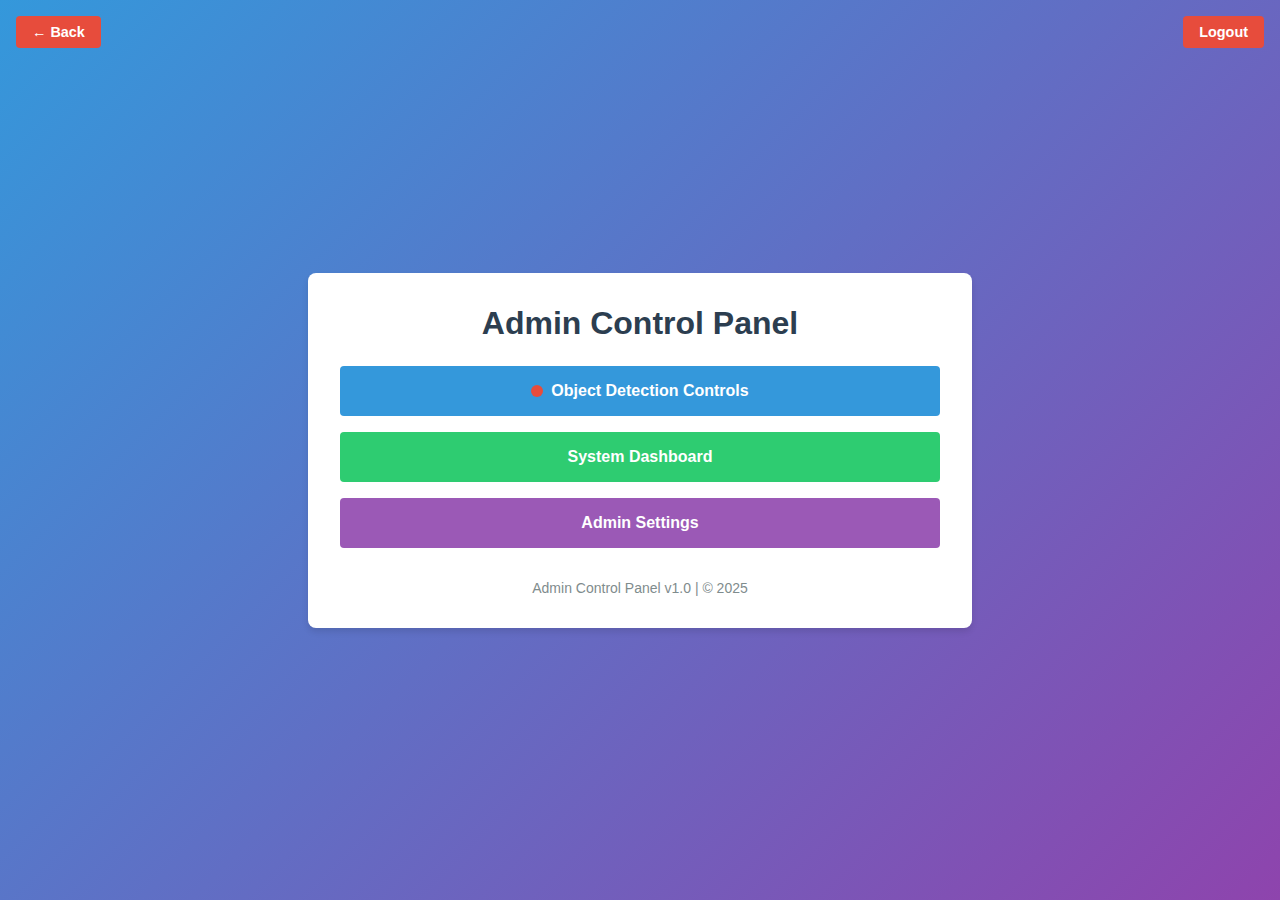
<file: templates/admin_main.html>
<!DOCTYPE html>
<html lang="en">
<head>
    <meta charset="UTF-8">
    <meta name="viewport" content="width=device-width, initial-scale=1.0">
    <title>Admin Control Panel</title>
    <style>
        body {
            font-family: 'Segoe UI', Tahoma, Geneva, Verdana, sans-serif;
            background: linear-gradient(135deg, #3498db, #8e44ad);
            margin: 0;
            padding: 0;
            display: flex;
            justify-content: center;
            align-items: center;
            min-height: 100vh;
        }
        .container {
            background-color: white;
            border-radius: 8px;
            box-shadow: 0 4px 6px rgba(0, 0, 0, 0.1);
            padding: 2rem;
            width: 100%;
            max-width: 600px;
        }
        h1 {
            color: #2c3e50;
            margin-top: 0;
            margin-bottom: 1.5rem;
            text-align: center;
        }
        .button-container {
            display: flex;
            flex-direction: column;
            gap: 1rem;
        }
        .admin-button {
            padding: 1rem;
            border: none;
            border-radius: 4px;
            font-size: 1rem;
            font-weight: 600;
            cursor: pointer;
            transition: all 0.3s ease;
            display: flex;
            align-items: center;
            justify-content: center;
        }
        .admin-button:hover {
            transform: translateY(-2px);
        }
        .detection-button {
            background-color: #3498db;
            color: white;
        }
        .detection-button:hover {
            background-color: #2980b9;
        }
        .dashboard-button {
            background-color: #2ecc71;
            color: white;
        }
        .dashboard-button:hover {
            background-color: #27ae60;
        }
        .admin-settings-button {
            background-color: #9b59b6;
            color: white;
        }
        .admin-settings-button:hover {
            background-color: #8e44ad;
        }
        .status-indicator {
            display: inline-block;
            width: 12px;
            height: 12px;
            border-radius: 50%;
            margin-right: 8px;
        }
        .status-on {
            background-color: #2ecc71;
        }
        .status-off {
            background-color: #e74c3c;
        }
        footer {
            margin-top: 2rem;
            text-align: center;
            color: #7f8c8d;
            font-size: 0.875rem;
        }
        .back-button,
        .logout-button {
            position: absolute;
            top: 1rem;
            background-color: #e74c3c;
            color: white;
            border: none;
            border-radius: 4px;
            padding: 0.5rem 1rem;
            font-size: 0.9rem;
            font-weight: bold;
            cursor: pointer;
            transition: background-color 0.3s ease;
        }
        .back-button:hover,
        .logout-button:hover {
            background-color: #c0392b;
        }
        .back-button {
            left: 1rem;
        }
        .logout-button {
            right: 1rem;
        }
    </style>
</head>
<body>
    <div class="container">
        <button class="back-button" onclick="window.location.href='login.html'">← Back</button>
        <button class="logout-button" onclick="window.location.href='login.html'">Logout</button>

        <h1>Admin Control Panel</h1>
        
        <div class="button-container">
            <button id="detectionButton" class="admin-button detection-button" onclick="window.open('http://localhost:8501/', '_blank')">
                <span class="status-indicator status-off"></span>
                Object Detection Controls
            </button>
            
            <button class="admin-button dashboard-button" onclick="window.open('index.html', '_blank')">
                System Dashboard
            </button>
            
            <button class="admin-button admin-settings-button" onclick="window.open('admin.html', '_blank')">
                Admin Settings
            </button>
        </div>
        
        <footer>
            Admin Control Panel v1.0 | &copy; 2025
        </footer>
    </div>

    <script>
        // Simple toggle functionality for the detection status indicator
        const detectionButton = document.getElementById('detectionButton');
        const statusIndicator = detectionButton.querySelector('.status-indicator');
        
        detectionButton.addEventListener('click', function() {
            // This is just visual feedback - the actual state would be managed by your backend
            if (statusIndicator.classList.contains('status-off')) {
                statusIndicator.classList.remove('status-off');
                statusIndicator.classList.add('status-on');
            } else {
                statusIndicator.classList.remove('status-on');
                statusIndicator.classList.add('status-off');
            }
        });
    </script>
</body>
</html>
</file>
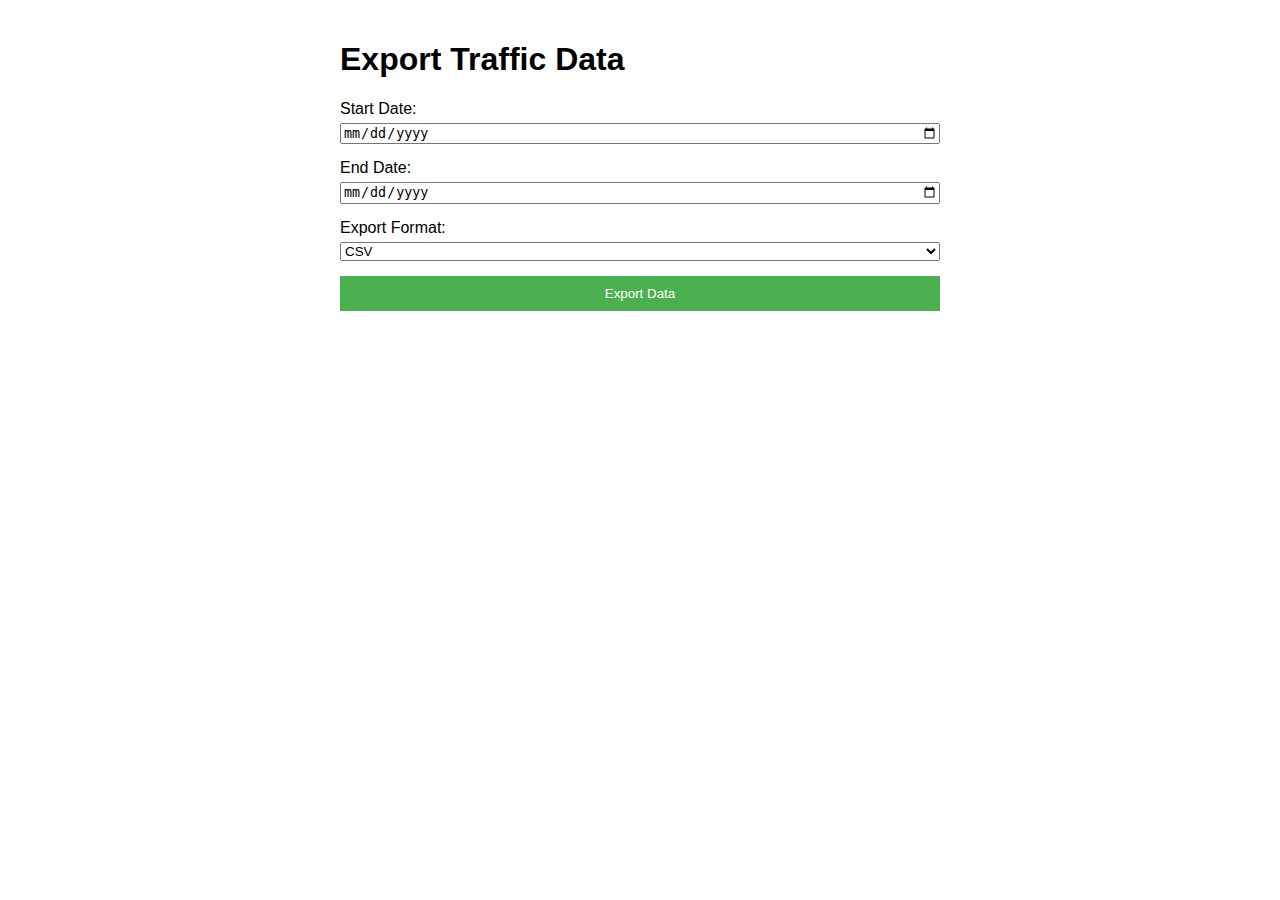
<file: templates/export_form.html>
<!DOCTYPE html>
<html>
<head>
    <title>Export Traffic Data</title>
    <style>
        body { font-family: Arial, sans-serif; max-width: 600px; margin: 0 auto; padding: 20px; }
        form { display: grid; gap: 15px; }
        label { display: grid; gap: 5px; }
        button { padding: 10px; background: #4CAF50; color: white; border: none; cursor: pointer; }
    </style>
</head>
<body>
    <h1>Export Traffic Data</h1>
    <form method="POST">
        <label>
            Start Date:
            <input type="date" name="start_date" required>
        </label>
        
        <label>
            End Date:
            <input type="date" name="end_date" required>
        </label>
        
        <label>
            Export Format:
            <select name="format" required>
                <option value="csv">CSV</option>
                <option value="excel">Excel</option>
            </select>
        </label>
        
        <button type="submit">Export Data</button>
    </form>
</body>
</html>
</file>
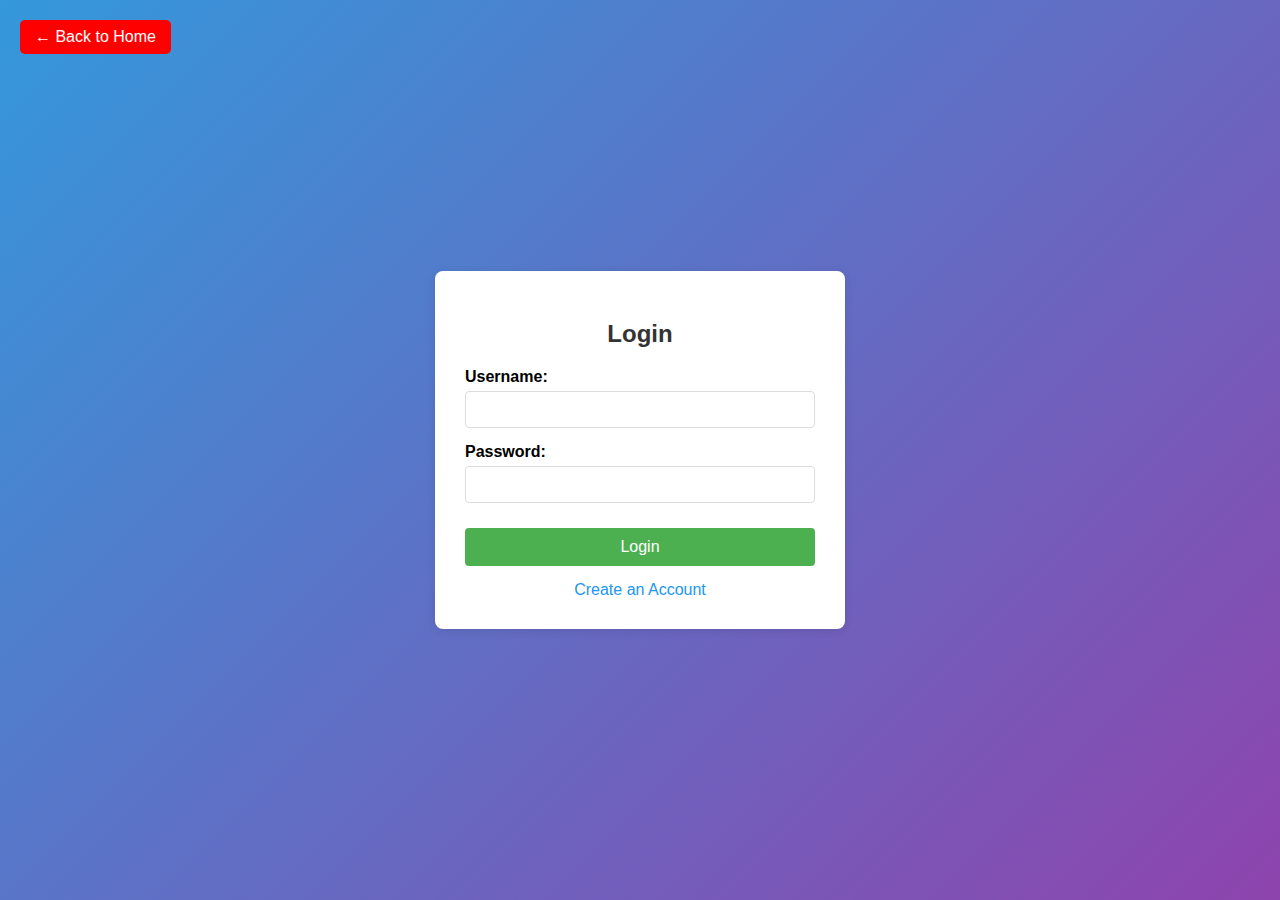
<file: templates/login.html>
<!DOCTYPE html>
<html lang="en">
<head>
  <meta charset="UTF-8">
  <meta name="viewport" content="width=device-width, initial-scale=1.0">
  <title>Login</title>
  <style>
    body {
      font-family: Arial, sans-serif;
      background-color: #f4f4f4;
      margin: 0;
      padding: 0;
      display: flex;
      justify-content: center;
      align-items: center;
      height: 100vh;
    }
    .login-container {
      background-color: white;
      border-radius: 8px;
      box-shadow: 0 2px 10px rgba(0, 0, 0, 0.1);
      padding: 30px;
      width: 350px;
    }
    h2 {
      text-align: center;
      margin-bottom: 20px;
      color: #333;
    }
    .form-group {
      margin-bottom: 15px;
    }
    label {
      display: block;
      font-weight: bold;
      margin-bottom: 5px;
    }
    input[type="text"], input[type="password"] {
      width: 100%;
      padding: 10px;
      border: 1px solid #ddd;
      border-radius: 4px;
      box-sizing: border-box;
    }
    button {
      background-color: #4CAF50;
      color: white;
      border: none;
      padding: 10px 15px;
      width: 100%;
      border-radius: 4px;
      cursor: pointer;
      font-size: 16px;
      margin-top: 10px;
    }
    button:hover {
      background-color: #45a049;
    }
    .links {
      text-align: center;
      margin-top: 15px;
    }
    .links a {
      color: #2196F3;
      text-decoration: none;
      margin: 0 10px;
    }
    .links a:hover {
      text-decoration: underline;
    }
    .error {
      color: red;
      font-size: 14px;
      margin-top: 5px;
      display: none;
    }
  </style>
</head>
<body>
  <a href="home.html" class="back-button">← Back to Home</a>
  <style>
    body {
      font-family: Arial, sans-serif;
      background: linear-gradient(135deg, #3498db, #8e44ad);
      margin: 0;
      padding: 0;
      display: flex;
      justify-content: center;
      align-items: center;
      height: 100vh;
    }
  
    .login-container {
      background-color: white;
      border-radius: 8px;
      box-shadow: 0 2px 10px rgba(0, 0, 0, 0.1);
      padding: 30px;
      width: 350px;
    }
  
    h2 {
      text-align: center;
      margin-bottom: 20px;
      color: #333;
    }
  
    .form-group {
      margin-bottom: 15px;
    }
  
    label {
      display: block;
      font-weight: bold;
      margin-bottom: 5px;
    }
  
    input[type="text"], input[type="password"] {
      width: 100%;
      padding: 10px;
      border: 1px solid #ddd;
      border-radius: 4px;
      box-sizing: border-box;
    }
  
    button {
      background-color: #4CAF50;
      color: white;
      border: none;
      padding: 10px 15px;
      width: 100%;
      border-radius: 4px;
      cursor: pointer;
      font-size: 16px;
      margin-top: 10px;
    }
  
    button:hover {
      background-color: #45a049;
    }
  
    .links {
      text-align: center;
      margin-top: 15px;
    }
  
    .links a {
      color: #2196F3;
      text-decoration: none;
      margin: 0 10px;
    }
  
    .links a:hover {
      text-decoration: underline;
    }
  
    .error {
      color: red;
      font-size: 14px;
      margin-top: 5px;
      display: none;
    }
  
    .back-button {
      position: absolute;
      top: 20px;
      left: 20px;
      background-color: red;
      color: white;
      padding: 8px 15px;
      border-radius: 5px;
      text-decoration: none;
      font-weight: 500;
      transition: background-color 0.3s;
    }
    
    .back-button:hover {
      background-color: darkred;
    }
    
  </style>
  <div class="login-container">
    <h2>Login</h2>
    <form id="login-form" onsubmit="return validateLogin()">
      <div class="form-group">
        <label for="username">Username:</label>
        <input type="text" id="username" name="username" required>
        <div id="username-error" class="error">Please enter a valid username</div>
      </div>
      <div class="form-group">
        <label for="password">Password:</label>
        <input type="password" id="password" name="password" required>
        <div id="password-error" class="error">Password must be at least 6 characters</div>
      </div>
      <button type="submit">Login</button>
      <div class="links">
        <!--<a href="#" onclick="forgotPassword()">Forgot Password?</a>-->
        <a href="signup.html" onclick="goToSignup()">Create an Account</a>
      </div>
    </form>
  </div>

  <script>
    // Dummy user data
    const users = [
      { username: 'student1', password: 'password123', role: 'Student' },
      { username: 'police1', password: 'police123', role: 'Police Officer' },
      { username: 'rto', password: 'rto123', role: 'RTO' },
      { username: 'govt1', password: 'govt123', role: 'Government Official' },
      { username: 'admin', password: 'admin123', role: 'Admin' }
    ];

    function validateLogin() {
      const username = document.getElementById('username').value;
      const password = document.getElementById('password').value;
      let isValid = true;

      // Username validation
      if (username.length < 3) {
        document.getElementById('username-error').style.display = 'block';
        isValid = false;
      } else {
        document.getElementById('username-error').style.display = 'none';
      }

      // Password validation
      if (password.length < 6) {
        document.getElementById('password-error').style.display = 'block';
        isValid = false;
      } else {
        document.getElementById('password-error').style.display = 'none';
      }

      if (isValid) {
        // Check if user exists
        const user = users.find(u => u.username === username && u.password === password);
        if (user) {
          // Store user info in session storage
          sessionStorage.setItem('currentUser', JSON.stringify(user));
          
          // Redirect based on role
          if (user.role === 'Admin') {
            window.location.href = 'admin_main.html';
          } 
        } else {
          alert('Invalid username or password!');
        }
      }
      
      return false; // Prevent form submission
    }

    function forgotPassword() {
      alert('Password reset link has been sent to your registered email.');
    }

    function goToSignup() {
      window.location.href = 'signup.html';
    }
  </script>
</body>
</html>
</file>
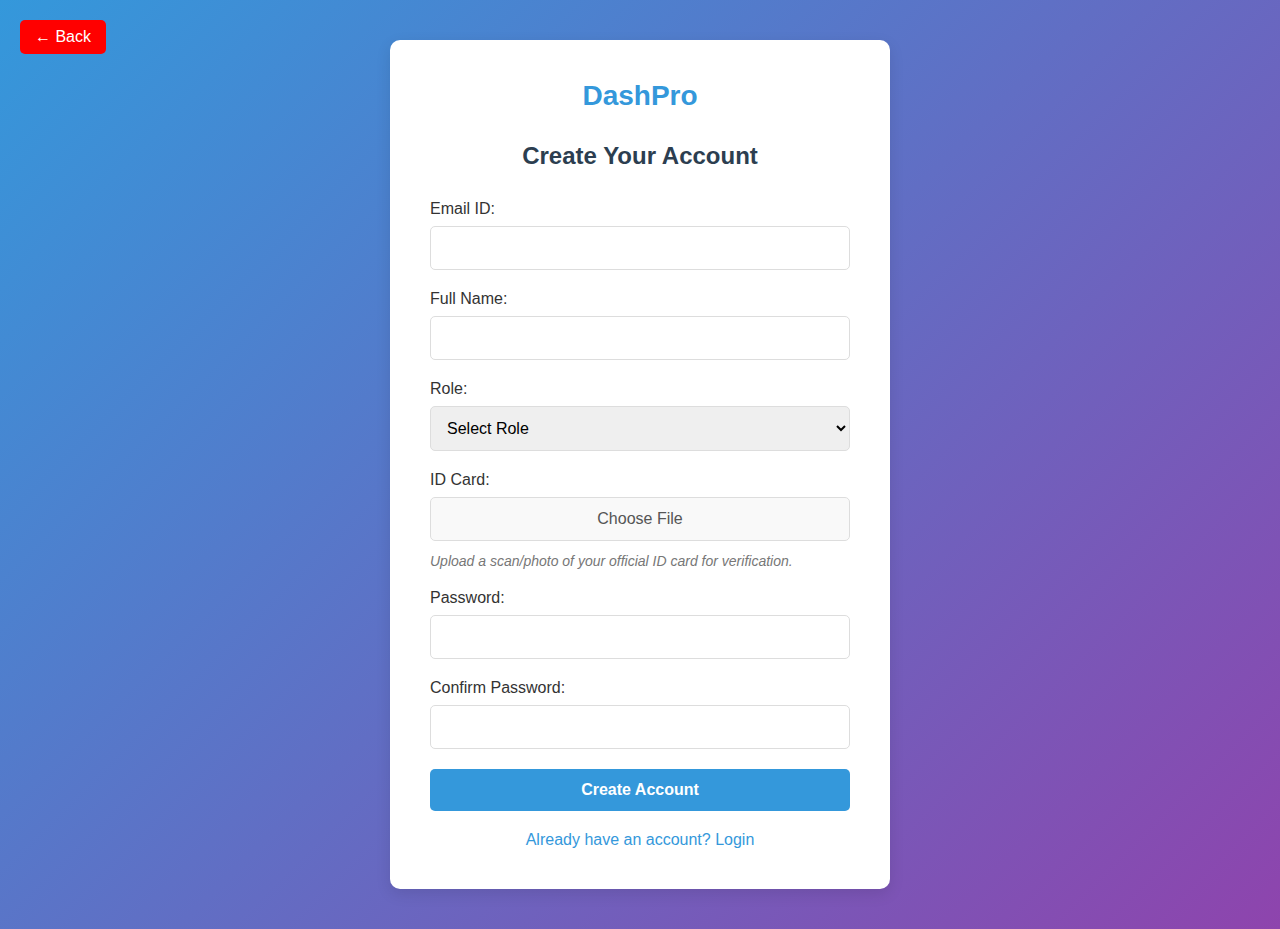
<file: templates/signup.html>
<!DOCTYPE html>
<html lang="en">
<head>
    <meta charset="UTF-8">
    <meta name="viewport" content="width=device-width, initial-scale=1.0">
    <title>DashPro - Sign Up</title>
    <style>
        * {
            margin: 0;
            padding: 0;
            box-sizing: border-box;
            font-family: 'Segoe UI', Tahoma, Geneva, Verdana, sans-serif;
        }
        
        body {
            background: linear-gradient(135deg, #3498db, #8e44ad);
            min-height: 100vh;
            display: flex;
            align-items: center;
            justify-content: center;
            padding: 40px 20px;
        }
        
        .signup-container {
            background-color: white;
            border-radius: 10px;
            box-shadow: 0 5px 15px rgba(0, 0, 0, 0.1);
            width: 100%;
            max-width: 500px;
            padding: 40px;
        }
        
        .logo {
            text-align: center;
            margin-bottom: 30px;
        }
        
        .logo a {
            font-size: 28px;
            font-weight: 700;
            color: #3498db;
            text-decoration: none;
        }
        
        h1 {
            font-size: 24px;
            color: #2c3e50;
            margin-bottom: 30px;
            text-align: center;
        }
        
        .form-group {
            margin-bottom: 20px;
        }
        
        .form-group label {
            display: block;
            margin-bottom: 8px;
            font-weight: 500;
            color: #333;
        }
        
        .form-group input, .form-group select {
            width: 100%;
            padding: 12px;
            border: 1px solid #ddd;
            border-radius: 5px;
            font-size: 16px;
            transition: border-color 0.3s;
        }
        
        .form-group input:focus, .form-group select:focus {
            border-color: #3498db;
            outline: none;
        }
        
        .file-input-container {
            position: relative;
            overflow: hidden;
            display: inline-block;
            width: 100%;
        }
        
        .file-input-button {
            border: 1px solid #ddd;
            border-radius: 5px;
            padding: 12px;
            display: block;
            text-align: center;
            background-color: #f9f9f9;
            color: #555;
            cursor: pointer;
            transition: all 0.3s;
            width: 100%;
        }
        
        .file-input-button:hover {
            background-color: #eee;
        }
        
        .file-input {
            position: absolute;
            left: 0;
            top: 0;
            opacity: 0;
            width: 100%;
            height: 100%;
            cursor: pointer;
        }
        
        .file-name {
            margin-top: 8px;
            font-size: 14px;
            color: #555;
            display: none;
        }
        
        .verification-note {
            font-size: 14px;
            color: #777;
            margin-top: 8px;
            font-style: italic;
        }
        
        .required-field {
            display: none;
            color: #e74c3c;
            font-size: 14px;
            margin-top: 5px;
        }
        
        .btn {
            display: block;
            width: 100%;
            padding: 12px;
            background-color: #3498db;
            color: white;
            border: none;
            border-radius: 5px;
            font-size: 16px;
            font-weight: 600;
            cursor: pointer;
            transition: background-color 0.3s;
        }
        
        .btn:hover {
            background-color: #2980b9;
        }
        
        .back-to-login {
            display: block;
            text-align: center;
            margin-top: 20px;
            color: #3498db;
            text-decoration: none;
        }
        
        .back-to-login:hover {
            text-decoration: underline;
        }
        
        .modal {
            display: none;
            position: fixed;
            z-index: 1;
            left: 0;
            top: 0;
            width: 100%;
            height: 100%;
            overflow: auto;
            background-color: rgba(0, 0, 0, 0.4);
        }
        
        .modal-content {
            background-color: #fefefe;
            margin: 15% auto;
            padding: 20px;
            border: 1px solid #888;
            width: 80%;
            max-width: 400px;
            border-radius: 10px;
            text-align: center;
        }
        
        .modal-content h2 {
            color: #2c3e50;
            margin-bottom: 15px;
        }
        
        .modal-content p {
            margin-bottom: 20px;
            color: #333;
        }
        
        .modal-btn {
            padding: 10px 20px;
            background-color: #3498db;
            color: white;
            border: none;
            border-radius: 5px;
            cursor: pointer;
        }
        
        .modal-btn:hover {
            background-color: #2980b9;
        }
    </style>
</head>
<body>
    <a href="login.html" class="back-button">← Back</a>
    <style>
    .back-button {
        position: absolute;
        top: 20px;
        left: 20px;
        background-color: red;
        color: white;
        padding: 8px 15px;
        border-radius: 5px;
        text-decoration: none;
        font-weight: 500;
        transition: background-color 0.3s;
    }
    
    .back-button:hover {
        background-color: darkred;
    }
    </style>    

    <div class="signup-container">
        <div class="logo">
            <a href="home.html">DashPro</a>
        </div>
        <h1>Create Your Account</h1>
        <form id="signupForm">
            <div class="form-group">
                <label for="email">Email ID:</label>
                <input type="email" id="email" name="email" required>
            </div>
            <div class="form-group">
                <label for="fullName">Full Name:</label>
                <input type="text" id="fullName" name="fullName" required>
            </div>
            <div class="form-group">
                <label for="role">Role:</label>
                <select id="role" name="role" required>
                    <option value="">Select Role</option>
                    <option value="student">Student</option>
                    <option value="police">Police Officer</option>
                    <option value="rto">RTO</option>
                    <option value="government">Government Official</option>
                    <option value="other">Other</option>
                </select>
            </div>
            <div class="form-group" id="idCardGroup">
                <label for="idCard">ID Card:</label>
                <div class="file-input-container">
                    <div class="file-input-button">
                        <span>Choose File</span>
                    </div>
                    <input type="file" id="idCard" name="idCard" class="file-input" accept="image/*, application/pdf">
                </div>
                <div class="file-name" id="fileName">No file chosen</div>
                <div class="verification-note">Upload a scan/photo of your official ID card for verification.</div>
                <div class="required-field" id="idCardRequired">ID card is required for this role.</div>
            </div>
            <div class="form-group">
                <label for="password">Password:</label>
                <input type="password" id="password" name="password" required>
            </div>
            <div class="form-group">
                <label for="confirmPassword">Confirm Password:</label>
                <input type="password" id="confirmPassword" name="confirmPassword" required>
            </div>
            <button type="submit" class="btn">Create Account</button>
        </form>
        <a href="login.html" class="back-to-login">Already have an account? Login</a>
    </div>

    <!-- Success Modal -->
    <div id="successModal" class="modal">
        <div class="modal-content">
            <h2>Success!</h2>
            <p id="modalMessage">Your account has been created successfully.</p>
            <button id="modalOkBtn" class="modal-btn">OK</button>
        </div>
    </div>

    <script>
        // Handle file input display
        document.getElementById('idCard').addEventListener('change', function(e) {
            const fileName = e.target.files[0] ? e.target.files[0].name : 'No file chosen';
            const fileNameElement = document.getElementById('fileName');
            fileNameElement.textContent = fileName;
            fileNameElement.style.display = 'block';
        });
        
        // Handle role change to show ID requirements
        document.getElementById('role').addEventListener('change', function(e) {
            const role = e.target.value;
            const idCardRequired = document.getElementById('idCardRequired');
            
            if (role === 'police' || role === 'rto' || role === 'government') {
                idCardRequired.style.display = 'block';
                document.getElementById('idCard').setAttribute('required', 'required');
            } else {
                idCardRequired.style.display = 'none';
                document.getElementById('idCard').removeAttribute('required');
            }
        });

        document.getElementById('signupForm').addEventListener('submit', function(e) {
            e.preventDefault();
            
            // Basic validation
            const password = document.getElementById('password').value;
            const confirmPassword = document.getElementById('confirmPassword').value;
            const role = document.getElementById('role').value;
            const idCard = document.getElementById('idCard').files[0];
            
            if (password !== confirmPassword) {
                alert('Passwords do not match!');
                return;
            }
            
            // Check if ID card is required but not uploaded
            if ((role === 'police' || role === 'rto' || role === 'government') && !idCard) {
                document.getElementById('idCardRequired').style.display = 'block';
                return;
            }
            
            // Show different messages based on role
            const modal = document.getElementById('successModal');
            const modalMessage = document.getElementById('modalMessage');
            
            if (role === 'police' || role === 'rto' || role === 'government') {
                modalMessage.textContent = 'Your account has been created and is pending approval by an administrator. We will verify your ID card and credentials.';
            } else {
                modalMessage.textContent = 'Your account has been created successfully.';
            }
            
            modal.style.display = 'block';
        });
        
        document.getElementById('modalOkBtn').addEventListener('click', function() {
            document.getElementById('successModal').style.display = 'none';
            window.location.href = 'login';
        });
    </script>
</body>
</html>
</file>
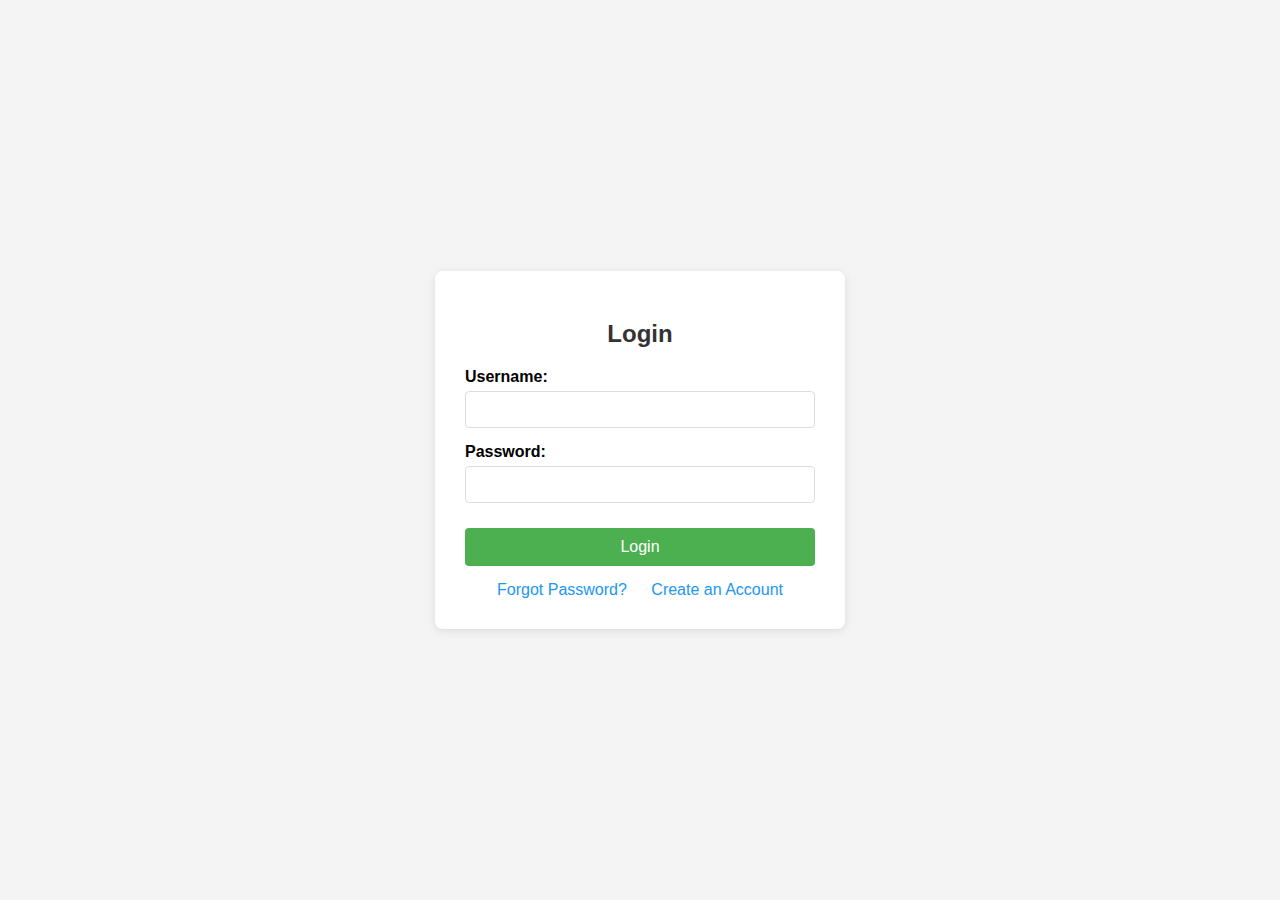
<file: templates/test.html>
<!DOCTYPE html>
<html lang="en">
<head>
  <meta charset="UTF-8">
  <meta name="viewport" content="width=device-width, initial-scale=1.0">
  <title>Login</title>
  <style>
    body {
      font-family: Arial, sans-serif;
      background-color: #f4f4f4;
      margin: 0;
      padding: 0;
      display: flex;
      justify-content: center;
      align-items: center;
      height: 100vh;
    }
    .login-container {
      background-color: white;
      border-radius: 8px;
      box-shadow: 0 2px 10px rgba(0, 0, 0, 0.1);
      padding: 30px;
      width: 350px;
    }
    h2 {
      text-align: center;
      margin-bottom: 20px;
      color: #333;
    }
    .form-group {
      margin-bottom: 15px;
    }
    label {
      display: block;
      font-weight: bold;
      margin-bottom: 5px;
    }
    input[type="text"], input[type="password"] {
      width: 100%;
      padding: 10px;
      border: 1px solid #ddd;
      border-radius: 4px;
      box-sizing: border-box;
    }
    button {
      background-color: #4CAF50;
      color: white;
      border: none;
      padding: 10px 15px;
      width: 100%;
      border-radius: 4px;
      cursor: pointer;
      font-size: 16px;
      margin-top: 10px;
    }
    button:hover {
      background-color: #45a049;
    }
    .links {
      text-align: center;
      margin-top: 15px;
    }
    .links a {
      color: #2196F3;
      text-decoration: none;
      margin: 0 10px;
    }
    .links a:hover {
      text-decoration: underline;
    }
    .error {
      color: red;
      font-size: 14px;
      margin-top: 5px;
      display: none;
    }
  </style>
</head>
<body>
  <div class="login-container">
    <h2>Login</h2>
    <form id="login-form" onsubmit="return validateLogin()">
      <div class="form-group">
        <label for="username">Username:</label>
        <input type="text" id="username" name="username" required>
        <div id="username-error" class="error">Please enter a valid username</div>
      </div>
      <div class="form-group">
        <label for="password">Password:</label>
        <input type="password" id="password" name="password" required>
        <div id="password-error" class="error">Password must be at least 6 characters</div>
      </div>
      <button type="submit">Login</button>
      <div class="links">
        <a href="#" onclick="forgotPassword()">Forgot Password?</a>
        <a href="#" onclick="goToSignup()">Create an Account</a>
      </div>
    </form>
  </div>

  <script>
    // Dummy user data
    const users = [
      { username: 'aaka', password: '123', role: 'Student' },
      { username: 'police1', password: 'police123', role: 'Police Officer' },
      { username: 'rto1', password: 'rto123', role: 'RTO' },
      { username: 'govt1', password: 'govt123', role: 'Government Official' },
      { username: 'admin', password: 'admin123', role: 'Admin' }
    ];

    function validateLogin() {
      const username = document.getElementById('username').value;
      const password = document.getElementById('password').value;
      let isValid = true;

      // Username validation
      if (username.length < 3) {
        document.getElementById('username-error').style.display = 'block';
        isValid = false;
      } else {
        document.getElementById('username-error').style.display = 'none';
      }

      // Password validation
      if (password.length < 6) {
        document.getElementById('password-error').style.display = 'block';
        isValid = false;
      } else {
        document.getElementById('password-error').style.display = 'none';
      }

      if (isValid) {
        // Check if user exists
        const user = users.find(u => u.username === username && u.password === password);
        if (user) {
          // Store user info in session storage
          sessionStorage.setItem('currentUser', JSON.stringify(user));
          
          // Redirect based on role
          if (user.role === 'Admin') {
            window.location.href = 'admin.html';
          } else {
            window.location.href = 'index.html';
          }
        } else {
          alert('Invalid username or password!');
        }
      }
      
      return false; // Prevent form submission
    }

    function forgotPassword() {
      alert('Password reset link has been sent to your registered email.');
    }

    function goToSignup() {
      window.location.href = 'signup.html';
    }
  </script>
</body>
</html>
</file>
